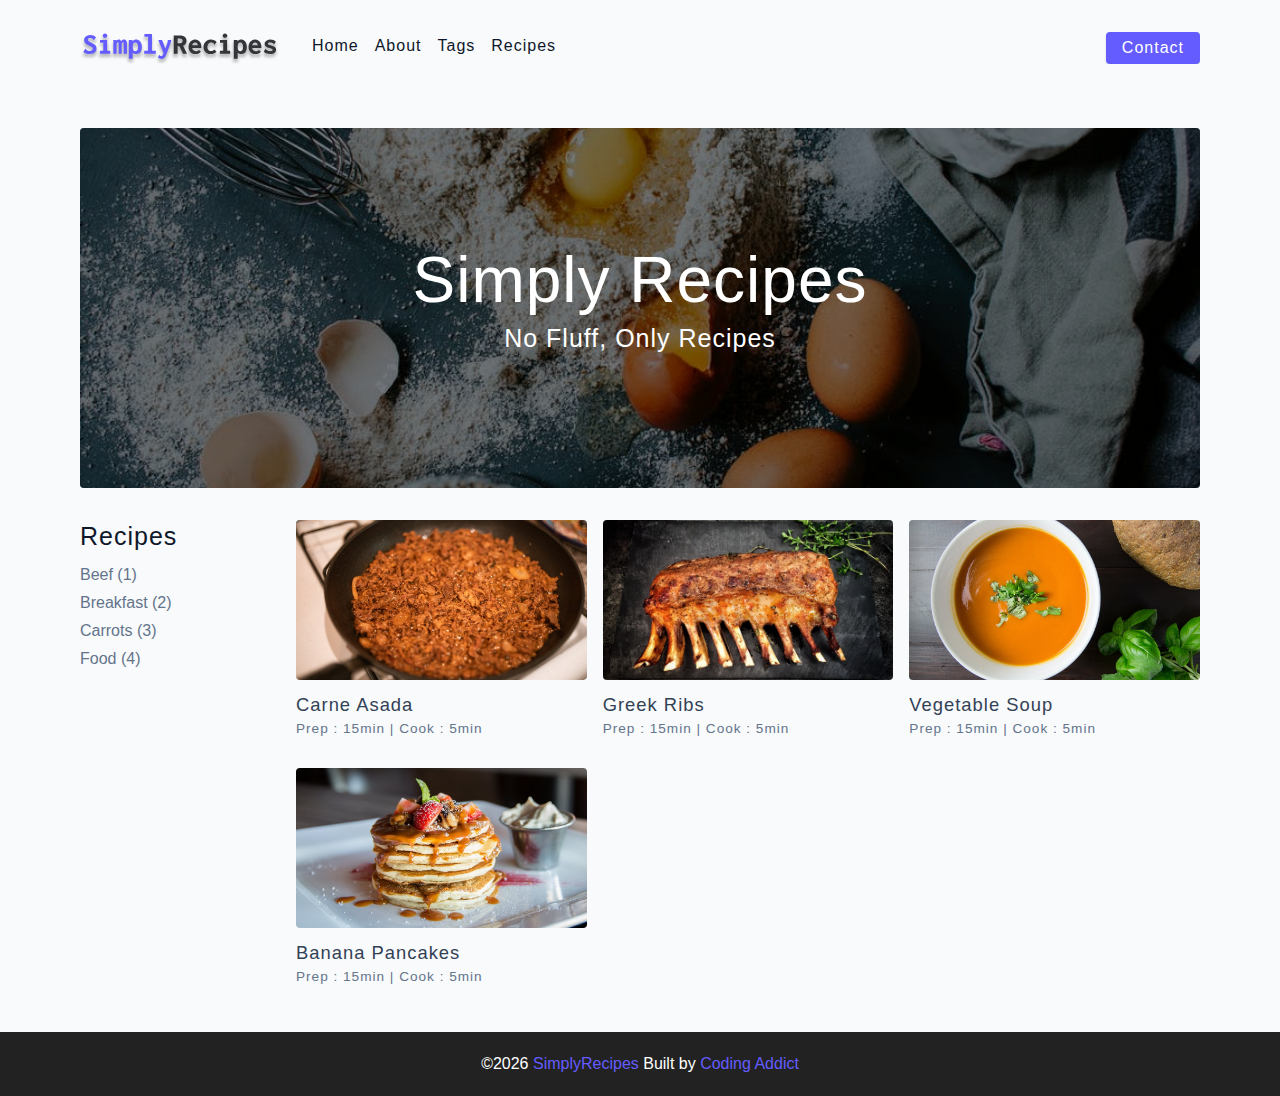
<file: starter/index.html>
<!DOCTYPE html>
<html lang="en">
  <head>
    <meta charset="UTF-8" />
    <meta http-equiv="X-UA-Compatible" content="IE=edge" />
    <meta name="viewport" content="width=device-width, initial-scale=1.0" />
    <title>Simply Recipes || Starter</title>
    <!-- favicon -->
    <link rel="shortcut icon" href="./assets/favicon.ico" type="image/x-icon" />
    <!-- normalize -->
    <link rel="stylesheet" href="./css/normalize.css" />
    <!-- font-awesome -->
    <link
      rel="stylesheet"
      href="https://cdnjs.cloudflare.com/ajax/libs/font-awesome/5.14.0/css/all.min.css"
    />
    <!-- main css -->
    <link rel="stylesheet" href="./css/main.css" />
  </head>
  <body>
    <!-- nav -->
    <nav class="navbar">
      <div class="nav-center">
        <!-- header -->
        <div class="nav-header">
          <a href="index.html" class="nav-logo">
            <img src="./assets/logo.svg" alt="simply recipes" />
          </a>
          <button type="button" class="btn nav-btn">
            <i class="fas fa-align-justify"></i>
          </button>
        </div>
        <div class="nav-links">
          <a href="index.html" class="nav-link">home</a>
          <a href="about.html" class="nav-link">about</a>
          <a href="tags.html" class="nav-link">tags</a>
          <a href="recipes.html" class="nav-link">recipes</a>
          <div class="nav-link contact-link">
            <a href="contact.html" class="btn">Contact</a>
          </div>
        </div>
      </div>
    </nav>
    <!-- end of nav -->
    <!-- main -->
     <main class="page">
      <!-- header -->
      <header class="hero">
        <div class="hero-container">
          <div class="hero-text">
            <h1>Simply Recipes</h1>
            <h4>no fluff, only recipes</h4>
          </div>
        </div>
      </header>
      <!-- end of header -->
      <!-- recipes container -->
      <div class="recipes-container">
        <!-- tags container -->
        <div class="tags-container">
          <h4>recipes</h4>
          <div class="tag-list">
            <a href="tag-template.html">beef (1)</a>
            <a href="tag-template.html">Breakfast (2)</a>
            <a href="tag-template.html">Carrots (3)</a>
            <a href="tag-template.html">Food (4)</a>
          </div>
        </div>
        <!-- end of tags container -->
        <!-- recipes list -->
        <div class="recipes-list">
          <!-- single recipe -->
          <a href="single-recipe.html" class="recipe">
            <img src="./assets/recipes/recipe-1.jpeg" alt="food" class="img recipe-img" />
            <h5>carne asada</h5>
            <p>Prep : 15min | Cook : 5min</p>
          </a>
          <a href="single-recipe.html" class="recipe">
            <img src="./assets/recipes/recipe-2.jpeg" alt="food" class="img recipe-img" />
            <h5>greek ribs</h5>
            <p>Prep : 15min | Cook : 5min</p>
          </a>
          <a href="single-recipe.html" class="recipe">
            <img src="./assets/recipes/recipe-3.jpeg" alt="food" class="img recipe-img" />
            <h5>vegetable soup</h5>
            <p>Prep : 15min | Cook : 5min</p>
          </a>
          <a href="single-recipe.html" class="recipe">
            <img src="./assets/recipes/recipe-4.jpeg" alt="food" class="img recipe-img" />
            <h5>banana pancakes</h5>
            <p>Prep : 15min | Cook : 5min</p>
          </a>
          <!-- end of single recipe -->
        </div>
        <!-- end of recipes list -->
      </div>

      <!-- end of recipes container -->
     </main>
    <!-- end of main -->
     <!-- footer -->
      <footer class="page-footer">
        <p>
          &copy;<span id="date"></span>
          <span class="footer-logo">SimplyRecipes</span>
          Built by <a href="https://johnsmilga.com/">Coding Addict</a>
        </p>
      </footer>
    <script src="./js/app.js"></script>
  </body>
</html>
</file>
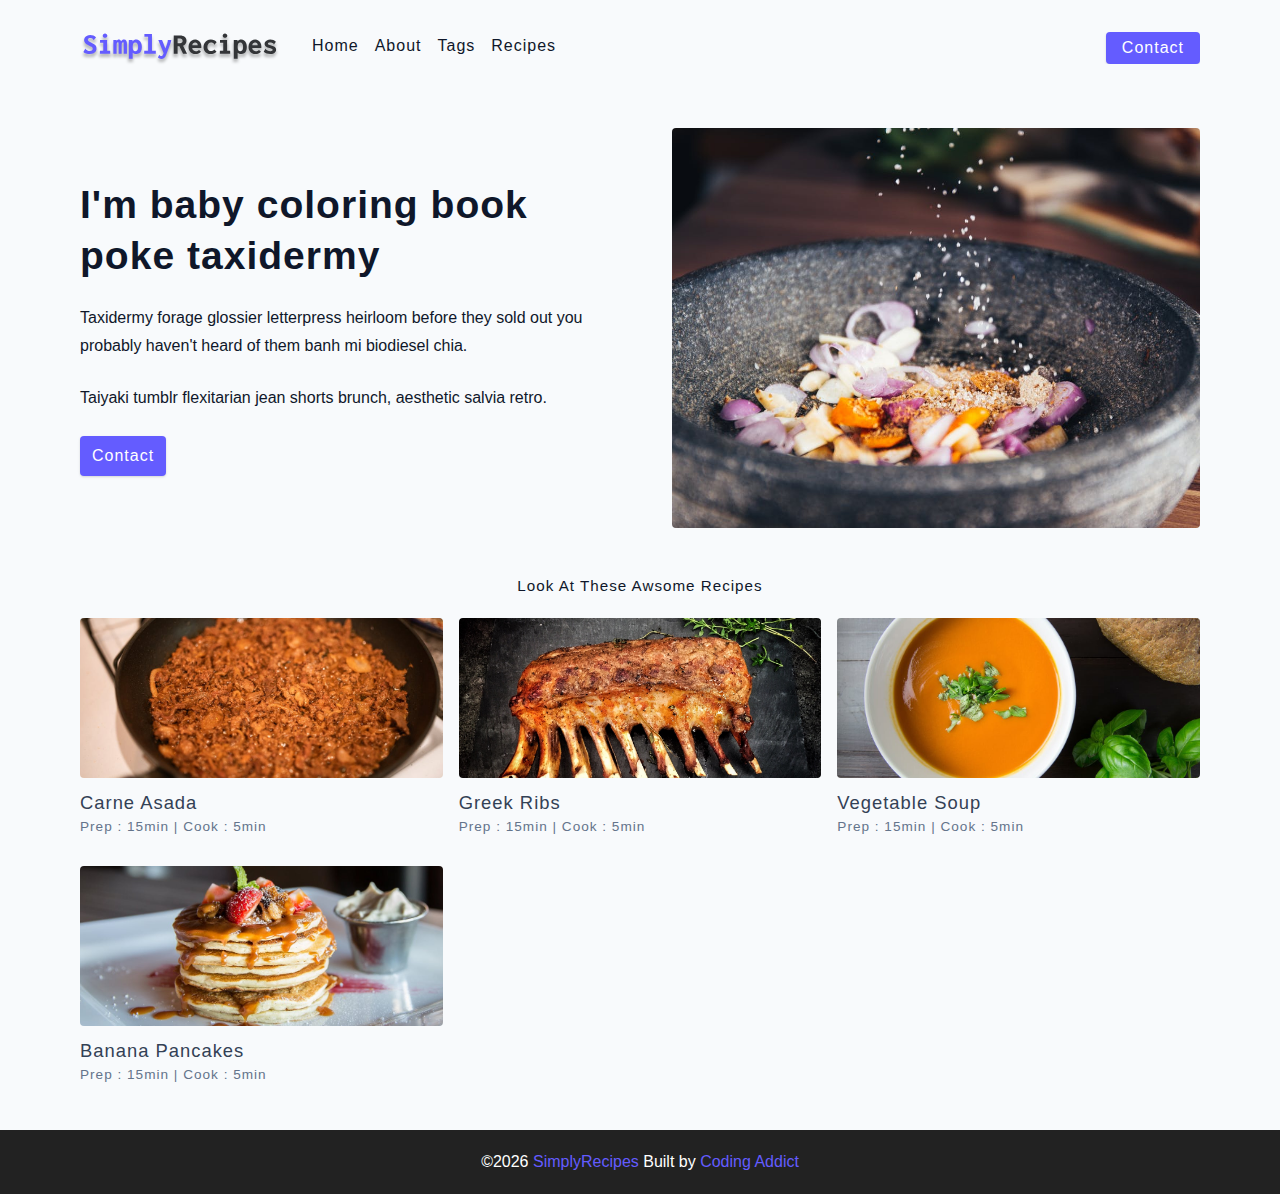
<file: starter/about.html>
<!DOCTYPE html>
<html lang="en">
  <head>
    <meta charset="UTF-8" />
    <meta http-equiv="X-UA-Compatible" content="IE=edge" />
    <meta name="viewport" content="width=device-width, initial-scale=1.0" />
    <title>About us</title>
    <!-- favicon -->
    <link rel="shortcut icon" href="./assets/favicon.ico" type="image/x-icon" />
    <!-- normalize -->
    <link rel="stylesheet" href="./css/normalize.css" />
    <!-- font-awesome -->
    <link
      rel="stylesheet"
      href="https://cdnjs.cloudflare.com/ajax/libs/font-awesome/5.14.0/css/all.min.css"
    />
    <!-- main css -->
    <link rel="stylesheet" href="./css/main.css" />
  </head>
  <body>
    <!-- nav -->
    <nav class="navbar">
      <div class="nav-center">
        <!-- header -->
        <div class="nav-header">
          <a href="index.html" class="nav-logo">
            <img src="./assets/logo.svg" alt="simply recipes" />
          </a>
          <button type="button" class="btn nav-btn">
            <i class="fas fa-align-justify"></i>
          </button>
        </div>
        <div class="nav-links">
          <a href="index.html" class="nav-link">home</a>
          <a href="about.html" class="nav-link">about</a>
          <a href="tags.html" class="nav-link">tags</a>
          <a href="recipes.html" class="nav-link">recipes</a>
          <div class="nav-link contact-link">
            <a href="contact.html" class="btn">Contact</a>
          </div>
        </div>
      </div>
    </nav>
    <!-- end of nav -->

    <!-- main -->
    <main class="page">
      <section class="about-page">
        <article>
          <h2>I'm baby coloring book poke taxidermy</h2>
          <p>
            Taxidermy forage glossier letterpress heirloom before they sold out
            you probably haven't heard of them banh mi biodiesel chia.
          </p>
          <p>
            Taiyaki tumblr flexitarian jean shorts brunch, aesthetic salvia
            retro.
          </p>
          <a href="contact.html" class="btn"> contact </a>
        </article>
        <img
          src="./assets/about.jpeg"
          alt="Person Pouring Salt in Bowl"
          class="img about-img"
        />
      </section>
      <section class="feature-container">
        <h5 class="feature-title">look at these awsome recipes</h5>

        <!-- recipes list -->
        <div class="recipes-list">
          <!-- single recipe -->
          <a href="single-recipe.html" class="recipe">
            <img
              src="./assets/recipes/recipe-1.jpeg"
              alt="food"
              class="img recipe-img"
            />
            <h5>carne asada</h5>
            <p>Prep : 15min | Cook : 5min</p>
          </a>
          <a href="single-recipe.html" class="recipe">
            <img
              src="./assets/recipes/recipe-2.jpeg"
              alt="food"
              class="img recipe-img"
            />
            <h5>greek ribs</h5>
            <p>Prep : 15min | Cook : 5min</p>
          </a>
          <a href="single-recipe.html" class="recipe">
            <img
              src="./assets/recipes/recipe-3.jpeg"
              alt="food"
              class="img recipe-img"
            />
            <h5>vegetable soup</h5>
            <p>Prep : 15min | Cook : 5min</p>
          </a>
          <a href="single-recipe.html" class="recipe">
            <img
              src="./assets/recipes/recipe-4.jpeg"
              alt="food"
              class="img recipe-img"
            />
            <h5>banana pancakes</h5>
            <p>Prep : 15min | Cook : 5min</p>
          </a>
          <!-- end of single recipe -->
        </div>
        <!-- end of recipes list -->
      </section>
    </main>
    <!-- end of main -->

    <!-- footer -->
    <footer class="page-footer">
      <p>
        &copy;<span id="date"></span>
        <span class="footer-logo">SimplyRecipes</span>
        Built by <a href="https://johnsmilga.com/">Coding Addict</a>
      </p>
    </footer>
    <script src="./js/app.js"></script>
  </body>
</html>
</file>
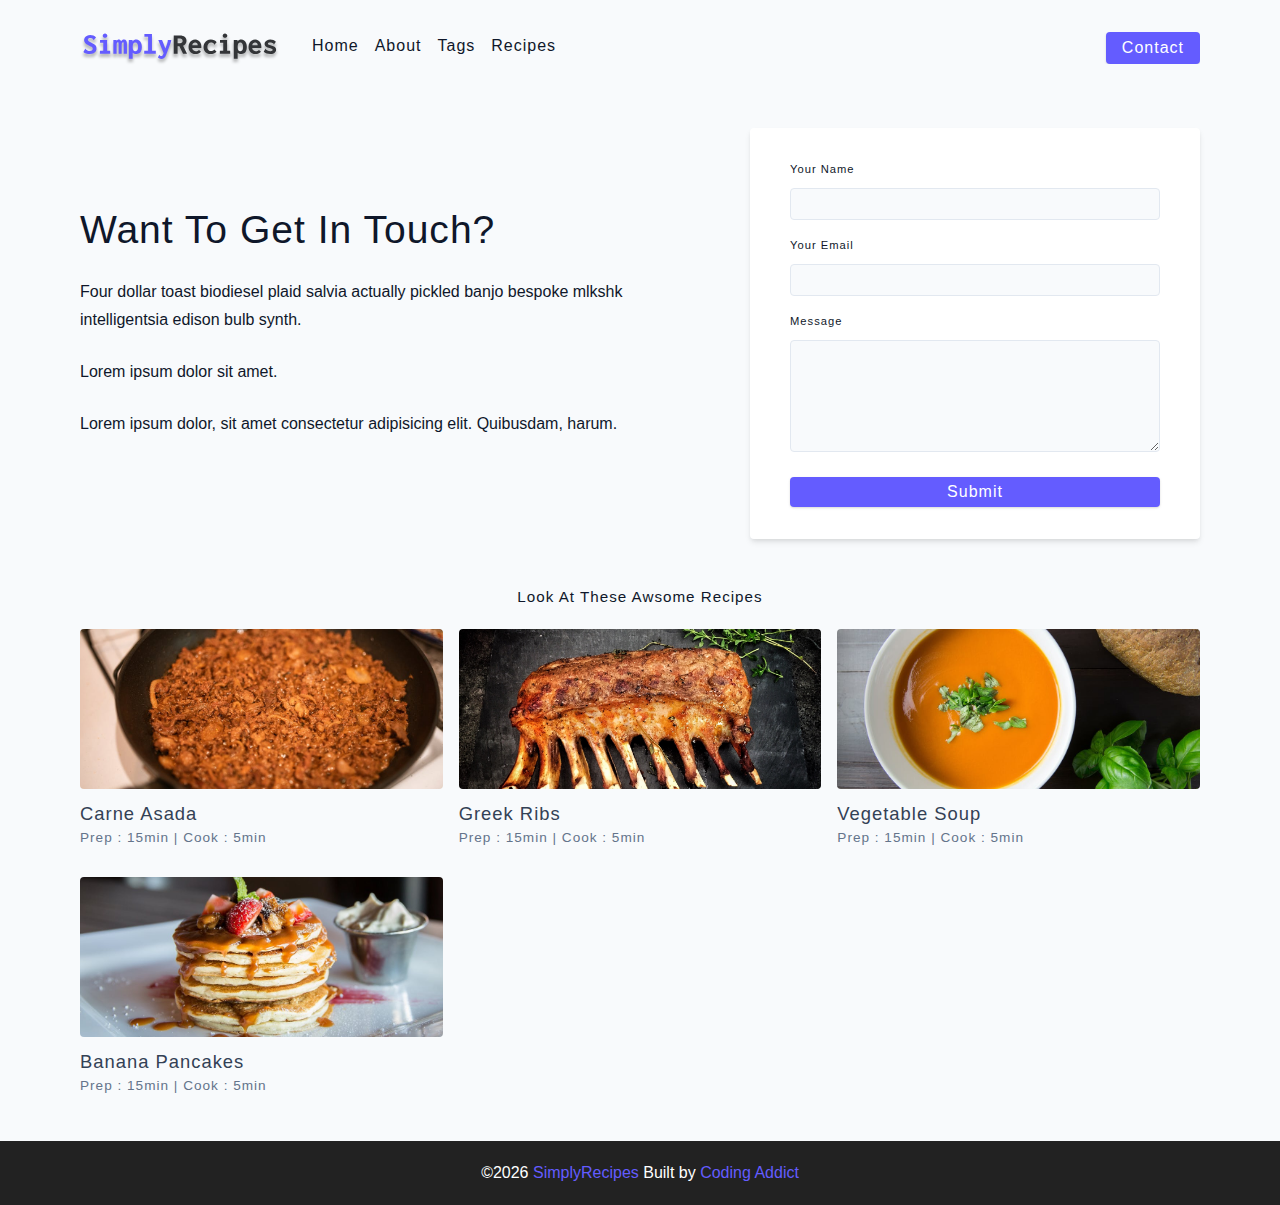
<file: starter/contact.html>
<!DOCTYPE html>
<html lang="en">
  <head>
    <meta charset="UTF-8" />
    <meta http-equiv="X-UA-Compatible" content="IE=edge" />
    <meta name="viewport" content="width=device-width, initial-scale=1.0" />
    <title>Contact</title>
    <!-- favicon -->
    <link rel="shortcut icon" href="./assets/favicon.ico" type="image/x-icon" />
    <!-- normalize -->
    <link rel="stylesheet" href="./css/normalize.css" />
    <!-- font-awesome -->
    <link
      rel="stylesheet"
      href="https://cdnjs.cloudflare.com/ajax/libs/font-awesome/5.14.0/css/all.min.css"
    />
    <!-- main css -->
    <link rel="stylesheet" href="./css/main.css" />
  </head>
  <body>
    <!-- nav -->
    <nav class="navbar">
      <div class="nav-center">
        <!-- header -->
        <div class="nav-header">
          <a href="index.html" class="nav-logo">
            <img src="./assets/logo.svg" alt="simply recipes" />
          </a>
          <button type="button" class="btn nav-btn">
            <i class="fas fa-align-justify"></i>
          </button>
        </div>
        <div class="nav-links">
          <a href="index.html" class="nav-link">home</a>
          <a href="about.html" class="nav-link">about</a>
          <a href="tags.html" class="nav-link">tags</a>
          <a href="recipes.html" class="nav-link">recipes</a>
          <div class="nav-link contact-link">
            <a href="contact.html" class="btn">Contact</a>
          </div>
        </div>
      </div>
    </nav>
    <!-- end of nav -->

    <!-- main -->
     <main class="page">
      <section class="contact-page">
        <article>
          <h2>Want To Get In Touch?</h2>
          <p>Four dollar toast biodiesel plaid salvia actually pickled banjo bespoke mlkshk intelligentsia edison bulb synth.</p>
          <p>Lorem ipsum dolor sit amet.</p>
          <p>Lorem ipsum dolor, sit amet consectetur adipisicing elit. Quibusdam, harum.</p>
        </article>
        <form class="form contact-form">
          
          <!-- single form row -->
          <div class="form-row">
            <label for="name" class="form-label">your name</label>
            <input type="text" name="name" id="name" class="form-input" />
          </div>
          <!-- end of single form row -->
          <!-- single form row -->
          <div class="form-row">
            <label for="email" class="form-label">your email</label>
            <input type="email" name="email" id="email" class="form-input" />
          </div>
          <!-- end of single form row -->
           <!-- single form row -->
          <div class="form-row">
            <label for="message" class="form-label">Message</label>
            <textarea name="message" id="message" class="form-textarea"></textarea>

          </div>
          <!-- end of single form row -->
          <button type="submit" class="btn btn-block">submit</button>
        </form>
      </section>
      <section class="feature-container">
        <h5 class="feature-title">look at these awsome recipes</h5>

        <!-- recipes list -->
        <div class="recipes-list">

          <!-- single recipe -->
          <a href="single-recipe.html" class="recipe">
            <img
              src="./assets/recipes/recipe-1.jpeg"
              alt="food"
              class="img recipe-img"
            />
            <h5>carne asada</h5>
            <p>Prep : 15min | Cook : 5min</p>
          </a>
          <a href="single-recipe.html" class="recipe">
            <img
              src="./assets/recipes/recipe-2.jpeg"
              alt="food"
              class="img recipe-img"
            />
            <h5>greek ribs</h5>
            <p>Prep : 15min | Cook : 5min</p>
          </a>
          <a href="single-recipe.html" class="recipe">
            <img
              src="./assets/recipes/recipe-3.jpeg"
              alt="food"
              class="img recipe-img"
            />
            <h5>vegetable soup</h5>
            <p>Prep : 15min | Cook : 5min</p>
          </a>
          <a href="single-recipe.html" class="recipe">
            <img
              src="./assets/recipes/recipe-4.jpeg"
              alt="food"
              class="img recipe-img"
            />
            <h5>banana pancakes</h5>
            <p>Prep : 15min | Cook : 5min</p>
          </a>
          <!-- end of single recipe -->

        </div>
        <!-- end of recipes list -->

      </section>
    </main>
    <!-- end of main -->

     <!-- footer -->
      <footer class="page-footer">
        <p>
          &copy;<span id="date"></span>
          <span class="footer-logo">SimplyRecipes</span>
          Built by <a href="https://johnsmilga.com/">Coding Addict</a>
        </p>
      </footer>
    <script src="./js/app.js"></script>
  </body>
</html>
</file>
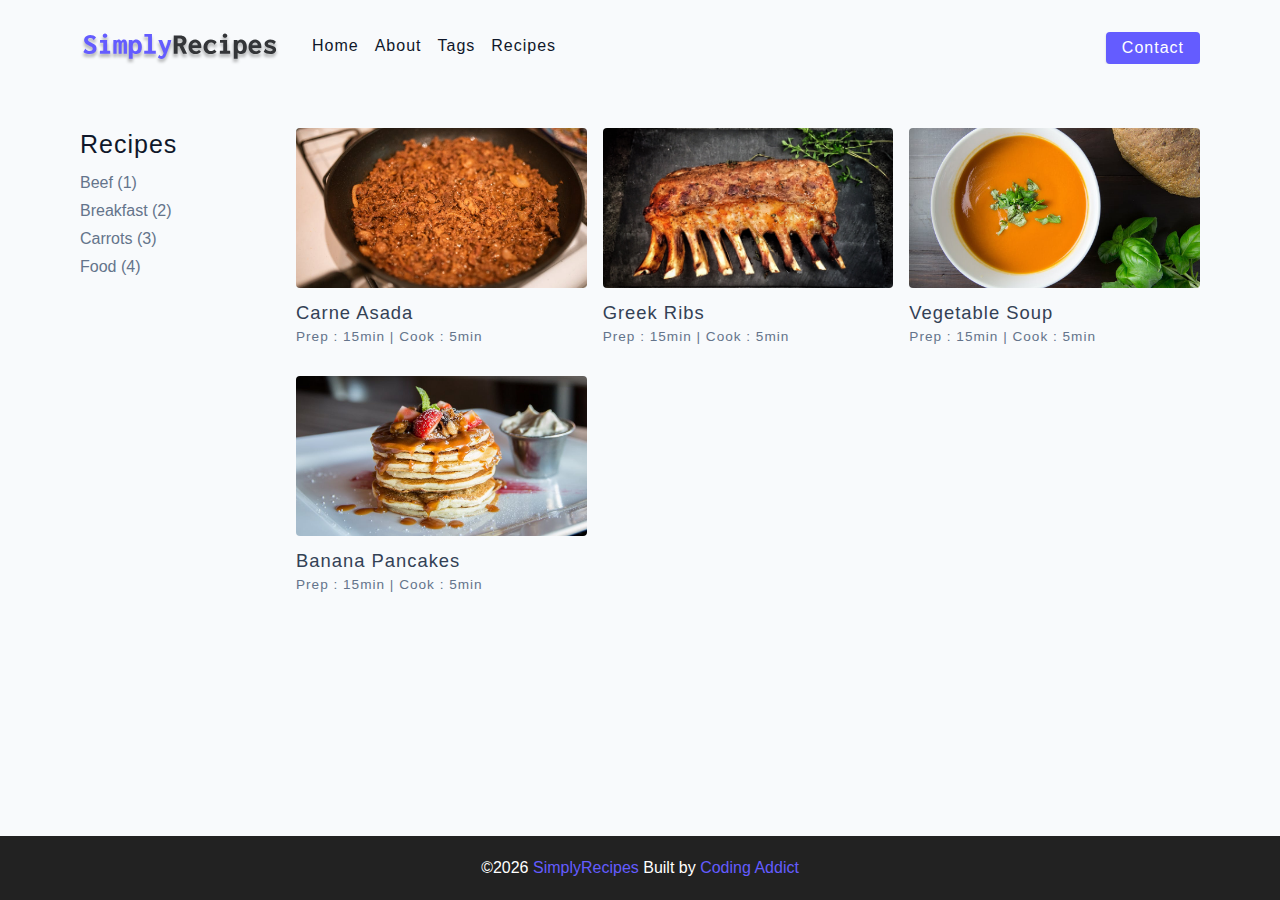
<file: starter/recipes.html>
<!DOCTYPE html>
<html lang="en">
  <head>
    <meta charset="UTF-8" />
    <meta http-equiv="X-UA-Compatible" content="IE=edge" />
    <meta name="viewport" content="width=device-width, initial-scale=1.0" />
    <title>Recipes</title>
    <!-- favicon -->
    <link rel="shortcut icon" href="./assets/favicon.ico" type="image/x-icon" />
    <!-- normalize -->
    <link rel="stylesheet" href="./css/normalize.css" />
    <!-- font-awesome -->
    <link
      rel="stylesheet"
      href="https://cdnjs.cloudflare.com/ajax/libs/font-awesome/5.14.0/css/all.min.css"
    />
    <!-- main css -->
    <link rel="stylesheet" href="./css/main.css" />
  </head>
  <body>
    <!-- nav -->
    <nav class="navbar">
      <div class="nav-center">
        <!-- header -->
        <div class="nav-header">
          <a href="index.html" class="nav-logo">
            <img src="./assets/logo.svg" alt="simply recipes" />
          </a>
          <button type="button" class="btn nav-btn">
            <i class="fas fa-align-justify"></i>
          </button>
        </div>
        <div class="nav-links">
          <a href="index.html" class="nav-link">home</a>
          <a href="about.html" class="nav-link">about</a>
          <a href="tags.html" class="nav-link">tags</a>
          <a href="recipes.html" class="nav-link">recipes</a>
          <div class="nav-link contact-link">
            <a href="contact.html" class="btn">Contact</a>
          </div>
        </div>
      </div>
    </nav>
    <!-- end of nav -->
    <!-- main -->
     <main class="page">
      <!-- recipes container -->
      <div class="recipes-container">
        <!-- tags container -->
        <div class="tags-container">
          <h4>recipes</h4>
          <div class="tag-list">
            <a href="tag-template.html">beef (1)</a>
            <a href="tag-template.html">Breakfast (2)</a>
            <a href="tag-template.html">Carrots (3)</a>
            <a href="tag-template.html">Food (4)</a>
          </div>
        </div>
        <!-- end of tags container -->
        <!-- recipes list -->
        <div class="recipes-list">
          <!-- single recipe -->
          <a href="single-recipe.html" class="recipe">
            <img src="./assets/recipes/recipe-1.jpeg" alt="food" class="img recipe-img" />
            <h5>carne asada</h5>
            <p>Prep : 15min | Cook : 5min</p>
          </a>
          <a href="single-recipe.html" class="recipe">
            <img src="./assets/recipes/recipe-2.jpeg" alt="food" class="img recipe-img" />
            <h5>greek ribs</h5>
            <p>Prep : 15min | Cook : 5min</p>
          </a>
          <a href="single-recipe.html" class="recipe">
            <img src="./assets/recipes/recipe-3.jpeg" alt="food" class="img recipe-img" />
            <h5>vegetable soup</h5>
            <p>Prep : 15min | Cook : 5min</p>
          </a>
          <a href="single-recipe.html" class="recipe">
            <img src="./assets/recipes/recipe-4.jpeg" alt="food" class="img recipe-img" />
            <h5>banana pancakes</h5>
            <p>Prep : 15min | Cook : 5min</p>
          </a>
          <!-- end of single recipe -->
        </div>
        <!-- end of recipes list -->
      </div>

      <!-- end of recipes container -->
     </main>
    <!-- end of main -->
     <!-- footer -->
      <footer class="page-footer">
        <p>
          &copy;<span id="date"></span>
          <span class="footer-logo">SimplyRecipes</span>
          Built by <a href="https://johnsmilga.com/">Coding Addict</a>
        </p>
      </footer>
    <script src="./js/app.js"></script>
  </body>
</html>
</file>
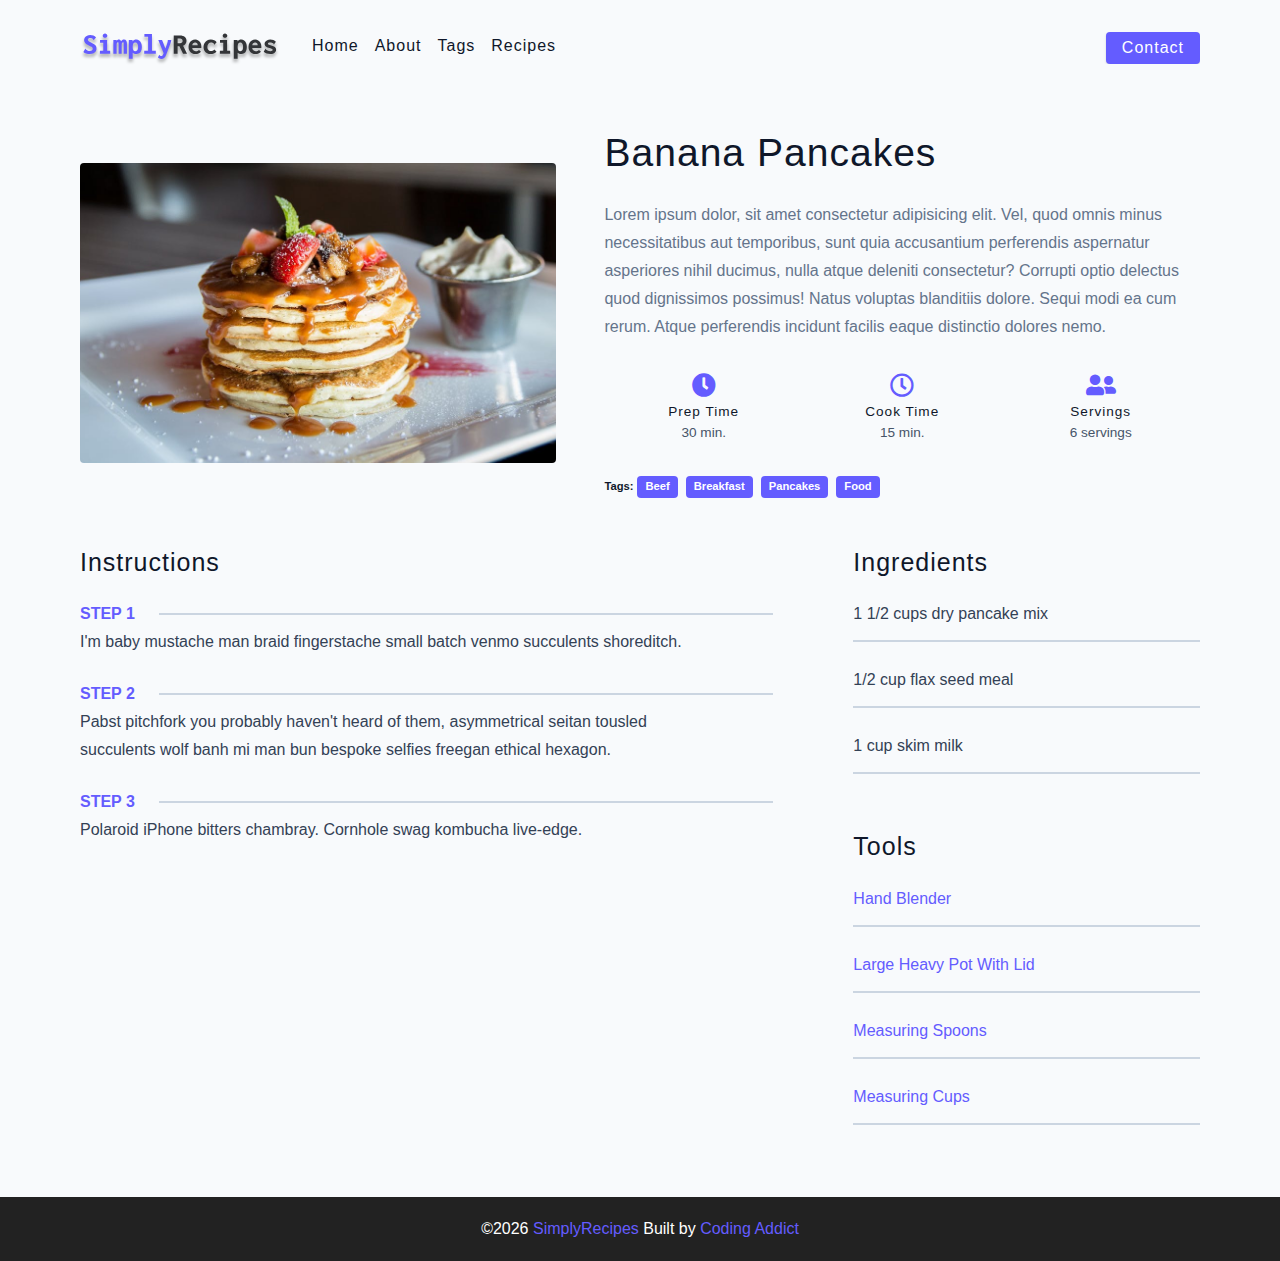
<file: starter/single-recipe.html>
<!DOCTYPE html>
<html lang="en">
  <head>
    <meta charset="UTF-8" />
    <meta http-equiv="X-UA-Compatible" content="IE=edge" />
    <meta name="viewport" content="width=device-width, initial-scale=1.0" />
    <title>Single Recipe</title>
    <!-- favicon -->
    <link rel="shortcut icon" href="./assets/favicon.ico" type="image/x-icon" />
    <!-- normalize -->
    <link rel="stylesheet" href="./css/normalize.css" />
    <!-- font-awesome -->
    <link
      rel="stylesheet"
      href="https://cdnjs.cloudflare.com/ajax/libs/font-awesome/5.14.0/css/all.min.css"
    />
    <!-- main css -->
    <link rel="stylesheet" href="./css/main.css" />
  </head>
  <body>
    <!-- nav -->
    <nav class="navbar">
      <div class="nav-center">
        <!-- header -->
        <div class="nav-header">
          <a href="index.html" class="nav-logo">
            <img src="./assets/logo.svg" alt="simply recipes" />
          </a>
          <button type="button" class="btn nav-btn">
            <i class="fas fa-align-justify"></i>
          </button>
        </div>
        <div class="nav-links">
          <a href="index.html" class="nav-link">home</a>
          <a href="about.html" class="nav-link">about</a>
          <a href="tags.html" class="nav-link">tags</a>
          <a href="recipes.html" class="nav-link">recipes</a>
          <div class="nav-link contact-link">
            <a href="contact.html" class="btn">Contact</a>
          </div>
        </div>
      </div>
    </nav>
    <!-- end of nav -->
    <!-- main -->
    <main class="page">
      <div class="recipe-page">

        <section class="recipe-hero">
          <img
            src="./assets/recipes/recipe-4.jpeg"
            class="img recipe-hero-img"
            alt="pancake"
          />
          <article class="recipe-info">
            <h2>Banana Pancakes</h2>
            <p>
              Lorem ipsum dolor, sit amet consectetur adipisicing elit. Vel,
              quod omnis minus necessitatibus aut temporibus, sunt quia
              accusantium perferendis aspernatur asperiores nihil ducimus, nulla
              atque deleniti consectetur? Corrupti optio delectus quod
              dignissimos possimus! Natus voluptas blanditiis dolore. Sequi modi
              ea cum rerum. Atque perferendis incidunt facilis eaque distinctio
              dolores nemo.
            </p>
            <!-- recipe icons -->
            <div class="recipe-icons">
              <!-- single recipe icon -->
              <article>
                <i class="fas fa-clock"></i>
                <h5>prep time</h5>
                <p>30 min.</p>
              </article>
              <!-- end of single recipe icon -->

              <!-- single recipe icon -->
              <article>
                <i class="far fa-clock"></i>
                <h5>cook time</h5>
                <p>15 min.</p>
              </article>
              <!-- end of single recipe icon -->

              <!-- single recipe icon -->
              <article>
                <i class="fas fa-user-friends"></i>
                <h5>servings</h5>
                <p>6 servings</p>
              </article>
              <!-- end of single recipe icon -->
            </div>
            <!-- recipe tags -->
            <div class="recipe-tags">
              Tags: <a href="tag-template.html" class="rtags">Beef</a>
              <a href="tag-template.html" class="rtags">Breakfast</a>
              <a href="tag-template.html" class="rtags">Pancakes</a>
              <a href="tag-template.html" class="rtags">Food</a>
            </div>
          </article>
        </section>

        <!-- recipe content -->
        <section class="recipe-content">
          <article>
            <h4>instructions</h4>
            <!-- single instruction -->
            <div class="single-instruction">
              <header>
                <p>step 1</p>
                <div></div>
              </header>
              <p>
                I'm baby mustache man braid fingerstache small batch venmo
                succulents shoreditch.
              </p>
            </div>
            <div class="single-instruction">
              <header>
                <p>step 2</p>
                <div></div>
              </header>
              <p>
                Pabst pitchfork you probably haven't heard of them, asymmetrical
                seitan tousled succulents wolf banh mi man bun bespoke selfies
                freegan ethical hexagon.
              </p>
            </div>
            <div class="single-instruction">
              <header>
                <p>step 3</p>
                <div></div>
              </header>
              <p>
                Polaroid iPhone bitters chambray. Cornhole swag kombucha
                live-edge.
              </p>
            </div>
          </article>
          <article class="second-column">
            <div>
              <h4>ingredients</h4>
              <p class="single-ingredient">1 1/2 cups dry pancake mix</p>
              <p class="single-ingredient">1/2 cup flax seed meal</p>
              <p class="single-ingredient">1 cup skim milk</p>
            </div>
            <div>
              <h4>tools</h4>
              <p class="single-tool">Hand Blender</p>
              <p class="single-tool">Large Heavy Pot With Lid</p>
              <p class="single-tool">Measuring Spoons</p>
              <p class="single-tool">Measuring Cups</p>
            </div>
          </article>
        </section>
        
      </div>
    </main>
    <!-- end of main -->
    <!-- footer -->
    <footer class="page-footer">
      <p>
        &copy;<span id="date"></span>
        <span class="footer-logo">SimplyRecipes</span>
        Built by <a href="https://johnsmilga.com/">Coding Addict</a>
      </p>
    </footer>
    <script src="./js/app.js"></script>
  </body>
</html>
</file>
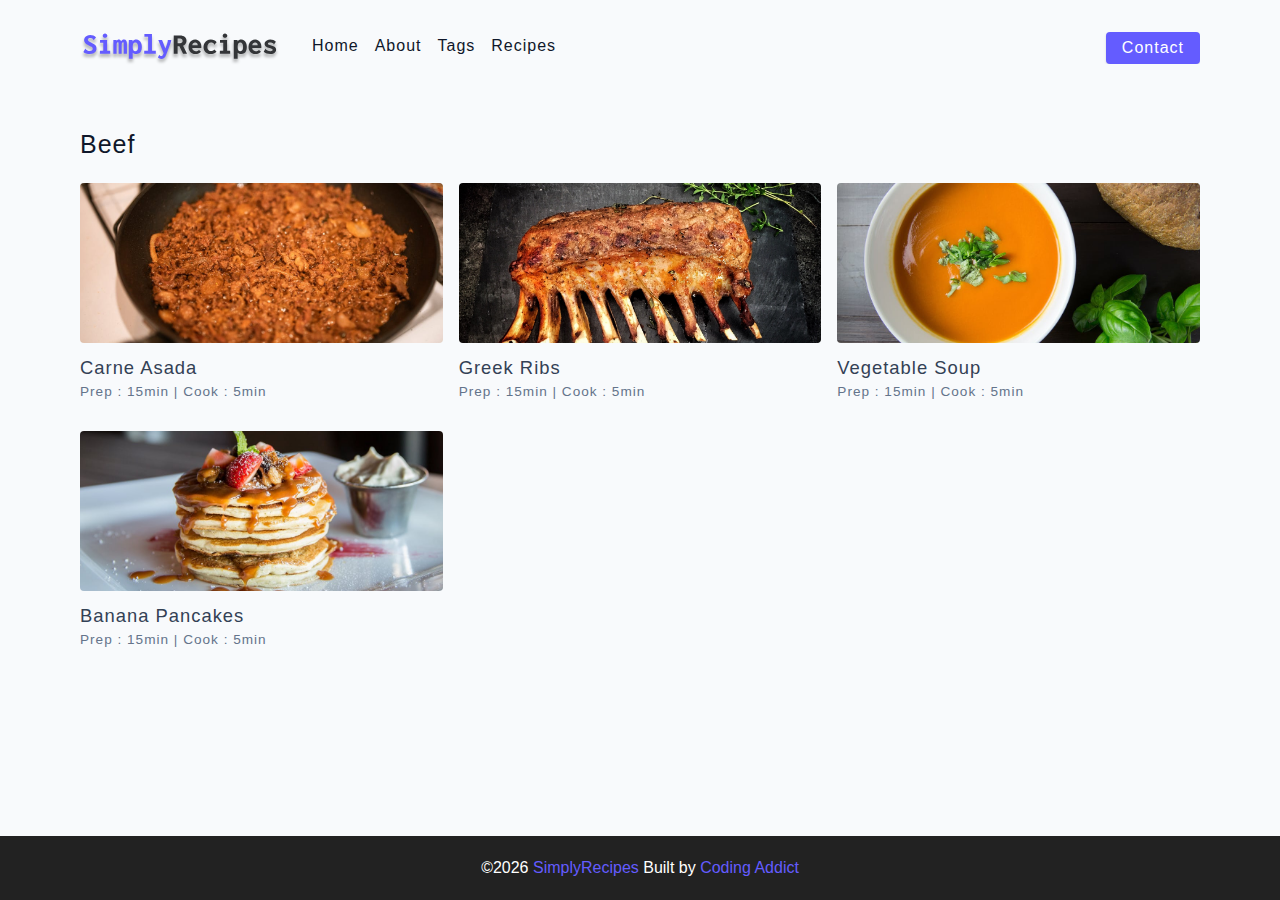
<file: starter/tag-template.html>
<!DOCTYPE html>
<html lang="en">
  <head>
    <meta charset="UTF-8" />
    <meta http-equiv="X-UA-Compatible" content="IE=edge" />
    <meta name="viewport" content="width=device-width, initial-scale=1.0" />
    <title>Tag-Template</title>
    <!-- favicon -->
    <link rel="shortcut icon" href="./assets/favicon.ico" type="image/x-icon" />
    <!-- normalize -->
    <link rel="stylesheet" href="./css/normalize.css" />
    <!-- font-awesome -->
    <link
      rel="stylesheet"
      href="https://cdnjs.cloudflare.com/ajax/libs/font-awesome/5.14.0/css/all.min.css"
    />
    <!-- main css -->
    <link rel="stylesheet" href="./css/main.css" />
  </head>
  <body>
    <!-- nav -->
    <nav class="navbar">
      <div class="nav-center">
        <!-- header -->
        <div class="nav-header">
          <a href="index.html" class="nav-logo">
            <img src="./assets/logo.svg" alt="simply recipes" />
          </a>
          <button type="button" class="btn nav-btn">
            <i class="fas fa-align-justify"></i>
          </button>
        </div>
        <div class="nav-links">
          <a href="index.html" class="nav-link">home</a>
          <a href="about.html" class="nav-link">about</a>
          <a href="tags.html" class="nav-link">tags</a>
          <a href="recipes.html" class="nav-link">recipes</a>
          <div class="nav-link contact-link">
            <a href="contact.html" class="btn">Contact</a>
          </div>
        </div>
      </div>
    </nav>
    <!-- end of nav -->
    <!-- main -->
     <main class="page">
      <h4>Beef</h4>
      <!-- recipes list -->
      <div class="recipes-list">
        <!-- single recipe -->
        <a href="single-recipe.html" class="recipe">
          <img src="./assets/recipes/recipe-1.jpeg" alt="food" class="img recipe-img" />
          <h5>carne asada</h5>
          <p>Prep : 15min | Cook : 5min</p>
        </a>
        <a href="single-recipe.html" class="recipe">
          <img src="./assets/recipes/recipe-2.jpeg" alt="food" class="img recipe-img" />
          <h5>greek ribs</h5>
          <p>Prep : 15min | Cook : 5min</p>
        </a>
        <a href="single-recipe.html" class="recipe">
          <img src="./assets/recipes/recipe-3.jpeg" alt="food" class="img recipe-img" />
          <h5>vegetable soup</h5>
          <p>Prep : 15min | Cook : 5min</p>
        </a>
        <a href="single-recipe.html" class="recipe">
          <img src="./assets/recipes/recipe-4.jpeg" alt="food" class="img recipe-img" />
          <h5>banana pancakes</h5>
          <p>Prep : 15min | Cook : 5min</p>
        </a>
        <!-- end of single recipe -->
      </div>
      <!-- end of recipes list -->
     </main>
    <!-- end of main -->
     <!-- footer -->
      <footer class="page-footer">
        <p>
          &copy;<span id="date"></span>
          <span class="footer-logo">SimplyRecipes</span>
          Built by <a href="https://johnsmilga.com/">Coding Addict</a>
        </p>
      </footer>
    <script src="./js/app.js"></script>
  </body>
</html>
</file>
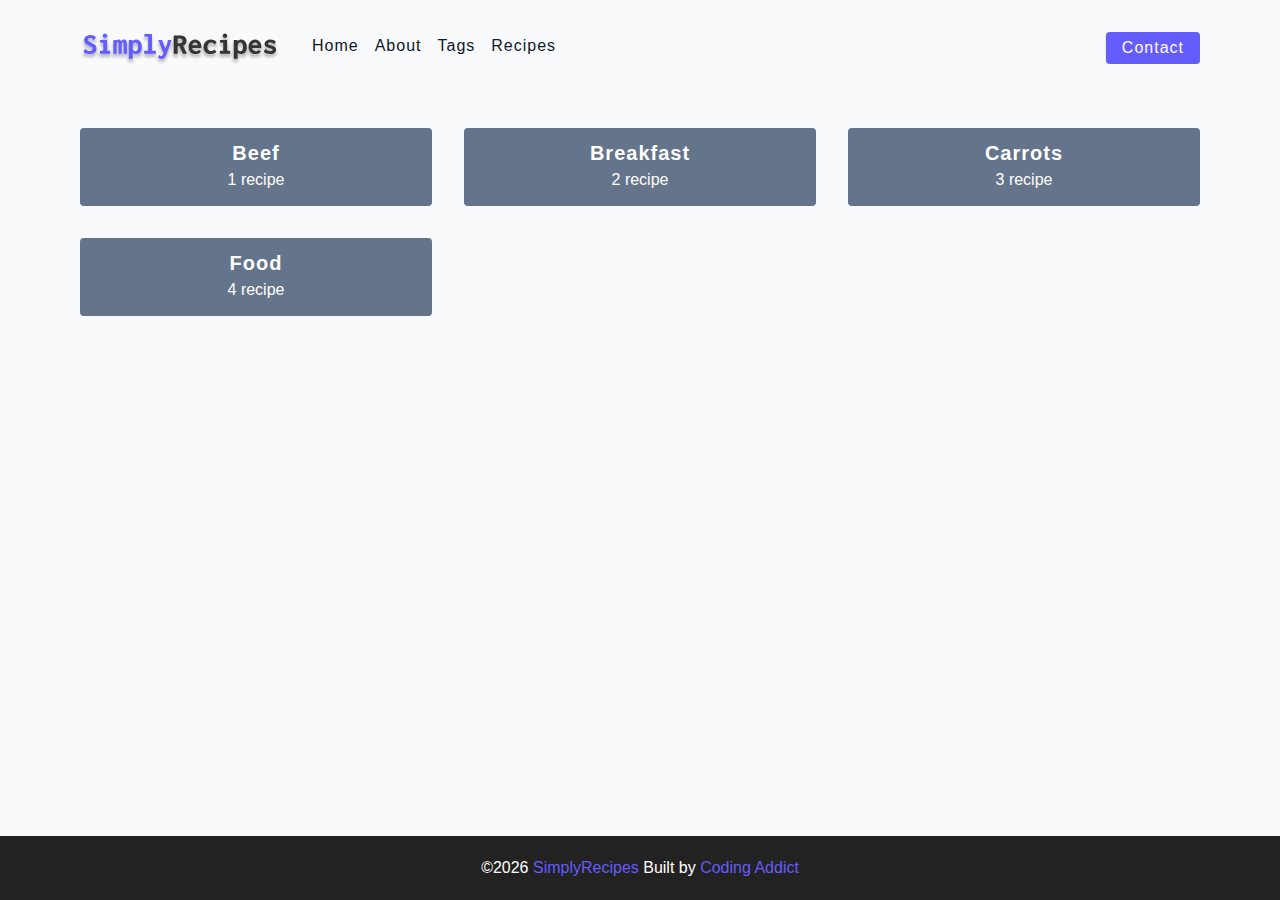
<file: starter/tags.html>
<!DOCTYPE html>
<html lang="en">
  <head>
    <meta charset="UTF-8" />
    <meta http-equiv="X-UA-Compatible" content="IE=edge" />
    <meta name="viewport" content="width=device-width, initial-scale=1.0" />
    <title>Tags</title>
    <!-- favicon -->
    <link rel="shortcut icon" href="./assets/favicon.ico" type="image/x-icon" />
    <!-- normalize -->
    <link rel="stylesheet" href="./css/normalize.css" />
    <!-- font-awesome -->
    <link
      rel="stylesheet"
      href="https://cdnjs.cloudflare.com/ajax/libs/font-awesome/5.14.0/css/all.min.css"
    />
    <!-- main css -->
    <link rel="stylesheet" href="./css/main.css" />
  </head>
  <body>
    <!-- nav -->
    <nav class="navbar">
      <div class="nav-center">
        <!-- header -->
        <div class="nav-header">
          <a href="index.html" class="nav-logo">
            <img src="./assets/logo.svg" alt="simply recipes" />
          </a>
          <button type="button" class="btn nav-btn">
            <i class="fas fa-align-justify"></i>
          </button>
        </div>
        <div class="nav-links">
          <a href="index.html" class="nav-link">home</a>
          <a href="about.html" class="nav-link">about</a>
          <a href="tags.html" class="nav-link">tags</a>
          <a href="recipes.html" class="nav-link">recipes</a>
          <div class="nav-link contact-link">
            <a href="contact.html" class="btn">Contact</a>
          </div>
        </div>
      </div>
    </nav>
    <!-- end of nav -->
    <!-- main -->
     <main class="page">
      <section class="tags-content">
        <!-- single tag -->
         <a href="tag-template.html" class="tag">
          <h5>Beef</h5>
          <p>1 recipe</p>
         </a>
        <!-- end of single tag -->
        <!-- single tag -->
         <a href="tag-template.html" class="tag">
          <h5>Breakfast</h5>
          <p>2 recipe</p>
         </a>
        <!-- end of single tag -->
        <!-- single tag -->
         <a href="tag-template.html" class="tag">
          <h5>carrots</h5>
          <p>3 recipe</p>
         </a>
        <!-- end of single tag -->
        <!-- single tag -->
         <a href="tag-template.html" class="tag">
          <h5>food</h5>
          <p>4 recipe</p>
         </a>
        <!-- end of single tag -->
        
      </section>
     </main>
    <!-- end of main -->
     <!-- footer -->
      <footer class="page-footer">
        <p>
          &copy;<span id="date"></span>
          <span class="footer-logo">SimplyRecipes</span>
          Built by <a href="https://johnsmilga.com/">Coding Addict</a>
        </p>
      </footer>
    <script src="./js/app.js"></script>
  </body>
</html>
</file>
<file: starter/css/main.css>
*,
::after,
::before {
  box-sizing: border-box;
}
/* fonts */

@import url("https://fonts.googleapis.com/css2?family=Roboto:wght@400;500;600&family=Montserrat&display=swap");
html {
  font-size: 100%;
} /*16px*/

:root {
  /* colors */
  --primary-100: #e2e0ff;
  --primary-200: #c1beff;
  --primary-300: #a29dff;
  --primary-400: #837dff;
  --primary-500: #645cff;
  --primary-600: #504acc;
  --primary-700: #3c3799;
  --primary-800: #282566;
  --primary-900: #141233;

  /* grey */
  --grey-50: #f8fafc;
  --grey-100: #f1f5f9;
  --grey-200: #e2e8f0;
  --grey-300: #cbd5e1;
  --grey-400: #94a3b8;
  --grey-500: #64748b;
  --grey-600: #475569;
  --grey-700: #334155;
  --grey-800: #1e293b;
  --grey-900: #0f172a;
  /* rest of the colors */
  --black: #222;
  --white: #fff;
  --red-light: #f8d7da;
  --red-dark: #842029;
  --green-light: #d1e7dd;
  --green-dark: #0f5132;

  /* fonts  */
  --headingFont: "Roboto", sans-serif;
  --bodyFont: "Nunito", sans-serif;
  --smallText: 0.7em;
  /* rest of the vars */
  --backgroundColor: var(--grey-50);
  --textColor: var(--grey-900);
  --borderRadius: 0.25rem;
  --letterSpacing: 1px;
  --transition: 0.3s ease-in-out all;
  --max-width: 1120px;
  --fixed-width: 600px;

  /* box shadow*/
  --shadow-1: 0 1px 3px 0 rgba(0, 0, 0, 0.1), 0 1px 2px 0 rgba(0, 0, 0, 0.06);
  --shadow-2: 0 4px 6px -1px rgba(0, 0, 0, 0.1),
    0 2px 4px -1px rgba(0, 0, 0, 0.06);
  --shadow-3: 0 10px 15px -3px rgba(0, 0, 0, 0.1),
    0 4px 6px -2px rgba(0, 0, 0, 0.05);
  --shadow-4: 0 20px 25px -5px rgba(0, 0, 0, 0.1),
    0 10px 10px -5px rgba(0, 0, 0, 0.04);
}

body {
  background: var(--backgroundColor);
  font-family: var(--bodyFont);
  font-weight: 400;
  line-height: 1.75;
  color: var(--textColor);
}

p {
  margin-top: 0;
  margin-bottom: 1.5rem;
  max-width: 40em;
}

h1,
h2,
h3,
h4,
h5 {
  margin: 0;
  margin-bottom: 1.38rem;
  font-family: var(--headingFont);
  font-weight: 400;
  line-height: 1.3;
  text-transform: capitalize;
  letter-spacing: var(--letterSpacing);
}

h1 {
  margin-top: 0;
  font-size: 3.052rem;
}

h2 {
  font-size: 2.441rem;
}

h3 {
  font-size: 1.953rem;
}

h4 {
  font-size: 1.563rem;
}

h5 {
  font-size: 1.25rem;
}

small,
.text-small {
  font-size: var(--smallText);
}

a {
  text-decoration: none;
}
ul {
  list-style-type: none;
  padding: 0;
}

.img {
  width: 100%;
  display: block;
  object-fit: cover;
}
/* buttons */

.btn {
  cursor: pointer;
  color: var(--white);
  background: var(--primary-500);
  border: transparent;
  border-radius: var(--borderRadius);
  letter-spacing: var(--letterSpacing);
  padding: 0.375rem 0.75rem;
  box-shadow: var(--shadow-1);
  transition: var(--transtion);
  text-transform: capitalize;
  display: inline-block;
}
.btn:hover {
  background: var(--primary-700);
  box-shadow: var(--shadow-3);
}
.btn-hipster {
  color: var(--primary-500);
  background: var(--primary-200);
}
.btn-hipster:hover {
  color: var(--primary-200);
  background: var(--primary-700);
}
.btn-block {
  width: 100%;
}

/* alerts */
.alert {
  padding: 0.375rem 0.75rem;
  margin-bottom: 1rem;
  border-color: transparent;
  border-radius: var(--borderRadius);
}

.alert-danger {
  color: var(--red-dark);
  background: var(--red-light);
}
.alert-success {
  color: var(--green-dark);
  background: var(--green-light);
}
/* form */

.form {
  width: 90vw;
  max-width: var(--fixed-width);
  background: var(--white);
  border-radius: var(--borderRadius);
  box-shadow: var(--shadow-2);
  padding: 2rem 2.5rem;
  margin: 3rem auto;
}
.form-label {
  display: block;
  font-size: var(--smallText);
  margin-bottom: 0.5rem;
  text-transform: capitalize;
  letter-spacing: var(--letterSpacing);
}
.form-input,
.form-textarea {
  width: 100%;
  padding: 0.375rem 0.75rem;
  border-radius: var(--borderRadius);
  background: var(--backgroundColor);
  border: 1px solid var(--grey-200);
}

.form-row {
  margin-bottom: 1rem;
}

.form-textarea {
  height: 7rem;
}
::placeholder {
  font-family: inherit;
  color: var(--grey-400);
}
.form-alert {
  color: var(--red-dark);
  letter-spacing: var(--letterSpacing);
  text-transform: capitalize;
}
/* alert */

@keyframes spinner {
  to {
    transform: rotate(360deg);
  }
}

.loading {
  width: 6rem;
  height: 6rem;
  border: 5px solid var(--grey-400);
  border-radius: 50%;
  border-top-color: var(--primary-500);
  animation: spinner 0.6s linear infinite;
}
.loading {
  margin: 0 auto;
}
/* title */

.title {
  text-align: center;
}

.title-underline {
  background: var(--primary-500);
  width: 7rem;
  height: 0.25rem;
  margin: 0 auto;
  margin-top: -1rem;
}

/*
=============== 
Navbar
===============
*/
.navbar {
  display: flex;
  align-items: center;
  justify-content: center;
}
.nav-center {
  width: 90vw;
  max-width: var(--max-width);
}
.nav-header {
  height: 6rem;
  display: flex;
  justify-content: space-between;
  align-items: center;
}
.nav-logo {
  display: flex;
  align-items: center;
}
.nav-header img {
  width: 200px;
}
.nav-btn {
  padding: 0.2rem 0.65rem;
}
.nav-links {
  display: flex;
  flex-direction: column;
  /* todo */
  height: 0px;
  overflow: hidden;
  transition: var(--transition);
}
.show-links {
  height: 310px;
}
.nav-link {
  display: block;
  text-align: center;
  color: var(--grey-900);
  text-transform: capitalize;
  letter-spacing: var(--letterSpacing);
  padding: 1rem 0;
  border-top: 1px solid var(--grey-500);
  transition: var(--transition);
}
.nav-link:hover {
  color: var(--primary-500);
}
.contact-link a {
  padding: 0.15rem 1rem;
}

@media screen and (min-width: 992px) {
  .nav-btn {
    display: none;
  }
  .navbar {
    height: 6rem;
  }
  .nav-center {
    display: flex;
    align-items: center;
  }
  .nav-header {
    height: auto;
    margin-right: 2rem;
  }
  .nav-links {
    height: auto;
    flex-direction: row;
    width: 100%;
  }
  .nav-link {
    border: none;
    padding: 0;
    margin-right: 1rem;
    font-size: 1rem;
  }
  .contact-link {
    margin-left: auto;
    margin-right: 0;
  }
}

/*
=============== 
Page
===============
*/
.page {
  width: 90vw;
  max-width: var(--max-width);
  margin: 0 auto;
  padding-top: 2rem;
  min-height: calc(100vh - (6rem + 4rem));
}

/*
=============== 
Footer
===============
*/
.page-footer {
  background-color: var(--black);
  color: var(--white);
  height: 4rem;
  display: flex;
  align-items: center;
  justify-content: center;
}
.page-footer p {
  margin-bottom: 0;
}
.page-footer a {
  color: var(--primary-500);
}
.footer-logo {
  color: var(--primary-500);
}

/*
=============== 
Hero
===============
*/
.hero {
  height: 40vh;
  background: url("../assets/main.jpeg");
  background-repeat: no-repeat;
  background-position: center;
  background-size: cover;
  margin-bottom: 2rem;
  border-radius: var(--borderRadius);
  position: relative;
}
.hero-container {
  position: absolute;
  height: 100%;
  width: 100%;
  top: 0;
  left: 0;
  background-color: rgba(0, 0, 0, 0.4);
  border-radius: var(--borderRadius);
  display: flex;
  align-items: center;
  justify-content: center;
  color: var(--white);
  text-align: center;
}
@media screen and (min-width: 768px) {
  .hero-text h1 {
    font-size: 4rem;
    margin: 0;
  }
}

/*
=============== 
Recipes
===============
*/
.recipes-container {
  display: grid;
  gap: 2rem 1rem;
}
.tags-container {
  order: 1;
  display: flex;
  flex-direction: column;
  padding-bottom: 3rem;
}
.recipes-list {
  display: grid;
  gap: 2rem 1rem;
  padding-bottom: 3rem;
}
.tags-container h4 {
  margin-bottom: 0.5rem;
  font-weight: 500;
}
.tag-list {
  display: grid;
  grid-template-columns: 1fr 1fr 1fr;
}
.tag-list a {
  text-transform: capitalize;
  color: var(--grey-500);
  transition: var(--transition);
}
.tag-list a:hover {
  color: var(--primary-500);
}
.recipe {
  display: block;
}
.recipe-img {
  height: 15rem;
  border-radius: var(--borderRadius);
  margin-bottom: 1rem;
}
.recipe h5 {
  color: var(--grey-700);
  margin: 0;
  line-height: 1;
}
.recipe p {
  margin: 0;
  line-height: 1;
  margin-top: 0.5rem;
  color: var(--grey-500);
  letter-spacing: var(--letterSpacing);
}

@media screen and (min-width: 576px) {
  .recipes-list {
    grid-template-columns: 1fr 1fr;
  }
  .recipe-img {
    height: 10rem;
  }
}
@media screen and (min-width: 992px) {
  .recipes-container {
    grid-template-columns: 200px 1fr;
  }
  .recipe p {
    font-size: 0.85rem;
  }
  .tags-container {
    order: 0;
  }
  .tag-list {
    grid-template-columns: 1fr;
  }
}
@media screen and (min-width: 1200px) {
  .recipe h5 {
    font-size: 1.15rem;
  }
  .recipes-list {
    grid-template-columns: 1fr 1fr 1fr;
  }
}

/*
=============== 
Error
===============
*/
.error-page {
  text-align: center;
  padding-top: 5rem;
}
.error-page h1 {
  font-size: 9rem;
}

/*
=============== 
About us 
===============
*/
.about-page h2 {
  text-transform: none;
  font-weight: bold;
}
.about-page {
  display: grid;
  gap: 2rem 4rem;
  padding-bottom: 3rem;
}
.about-img {
  border-radius: var(--borderRadius);
  height: 300px;
}
@media screen and (min-width: 992px) {
  .about-page {
    grid-template-columns: 1fr 1fr;
    grid-template-rows: 400px;
    align-items: center;
  }
  .about-img {
    height: 100%;
  }
}
.feature-title {
  font-size: 0.95rem;
  text-align: center;
}

/*
=============== 
Contact
===============
*/
.contact-form {
  width: 100%;
  margin: 0;
}
.contact-page {
  display: grid;
  gap: 2rem 3rem;
  padding-bottom: 3rem;
}

@media screen and (min-width: 992px) {
  .contact-page {
    grid-template-columns: 1fr 450px;
    align-items: center;
  }
}

/*
=============== 
Tags
===============
*/
.tags-content {
  display: grid;
  gap: 2rem;
  padding-bottom: 2rem;
}
.tag {
  background: var(--grey-500);
  border-radius: var(--borderRadius);
  color: var(--white);
  text-align: center;
  transition: var(--transition);
  padding: 0.75rem 0;
}
.tag:hover {
  background: var(--primary-500);
}
.tag h5,
.tag p {
  margin-bottom: 0;
}
.tag h5 {
  font-weight: 600;
}
@media screen and (min-width: 576px) {
  .tags-content {
    grid-template-columns: 1fr 1fr;
  }
}
@media screen and (min-width: 992px) {
  .tags-content {
    grid-template-columns: repeat(3, 1fr);
  }
}

/*
=============== 
Single Recipe
===============
*/
.recipe-hero {
  display: grid;
  gap: 3rem;
}
.recipe-hero-img {
  height: 300px;
  border-radius: var(--borderRadius);
}
.recipe-hero p{
  color: var(--grey-500);
}
.recipe-icons {
  display: grid;
  grid-template-columns: 1fr 1fr 1fr;
  gap: 1;
  margin: 2rem 0;
  text-align: center;
}
.recipe-icons i {
  font-size: 1.5rem;
  color: var(--primary-500);
}
.recipe-icons h5,
.recipe-icons p {
  margin: 0;
  font-size: 0.85rem;
}
.recipe-icons p {
  color: var(--grey-600);
}
.recipe-tags {
  display: flex;
  align-items: center;
  flex-wrap: wrap;
  font-size: 0.7em;
  font-weight: 600;
}
.recipe-tags a {
  background: var(--primary-500);
  border-radius: var(--borderRadius);
  color: var(--white);
  padding: 0.05rem 0.5rem;
  margin: 0 0.25rem;
  text-transform: capitalize;
}
@media screen and (min-width: 992px) {
  .recipe-hero {
    grid-template-columns: 4fr 5fr;
    align-items: center;
  }
}
/*
=============== 
Insturctions on single recipe
===============
*/
.recipe-content{
  padding: 3rem 0rem;
  display:grid;
  gap: 3rem 5rem;
}
@media screen and (min-width: 992px) {
  .recipe-content {
    grid-template-columns: 2fr 1fr;
  }
}
.single-instruction header{
  display: grid;
  grid-template-columns: auto 1fr;
  gap: 1.5rem;
  align-items: center;
}
.single-instruction header p{
  text-transform: uppercase;
  font-weight: 600;
  margin-bottom: 0;
  color: var(--primary-500);
}
.single-instruction > p{
  color: var(--grey-700);
}
.single-instruction header div{
  height: 2px;
  background: var(--grey-300);
}
.second-column{
  display: grid;
  row-gap: 2rem;
}
.single-ingredient{
  border-bottom: 2px solid var(--grey-300);
  padding-bottom: 0.75rem;
  color: var(--grey-700);
}
.single-tool{
  border-bottom: 2px solid var(--grey-300);
  padding-bottom: 0.75rem;
  color: var(--primary-500);
}
</file>
